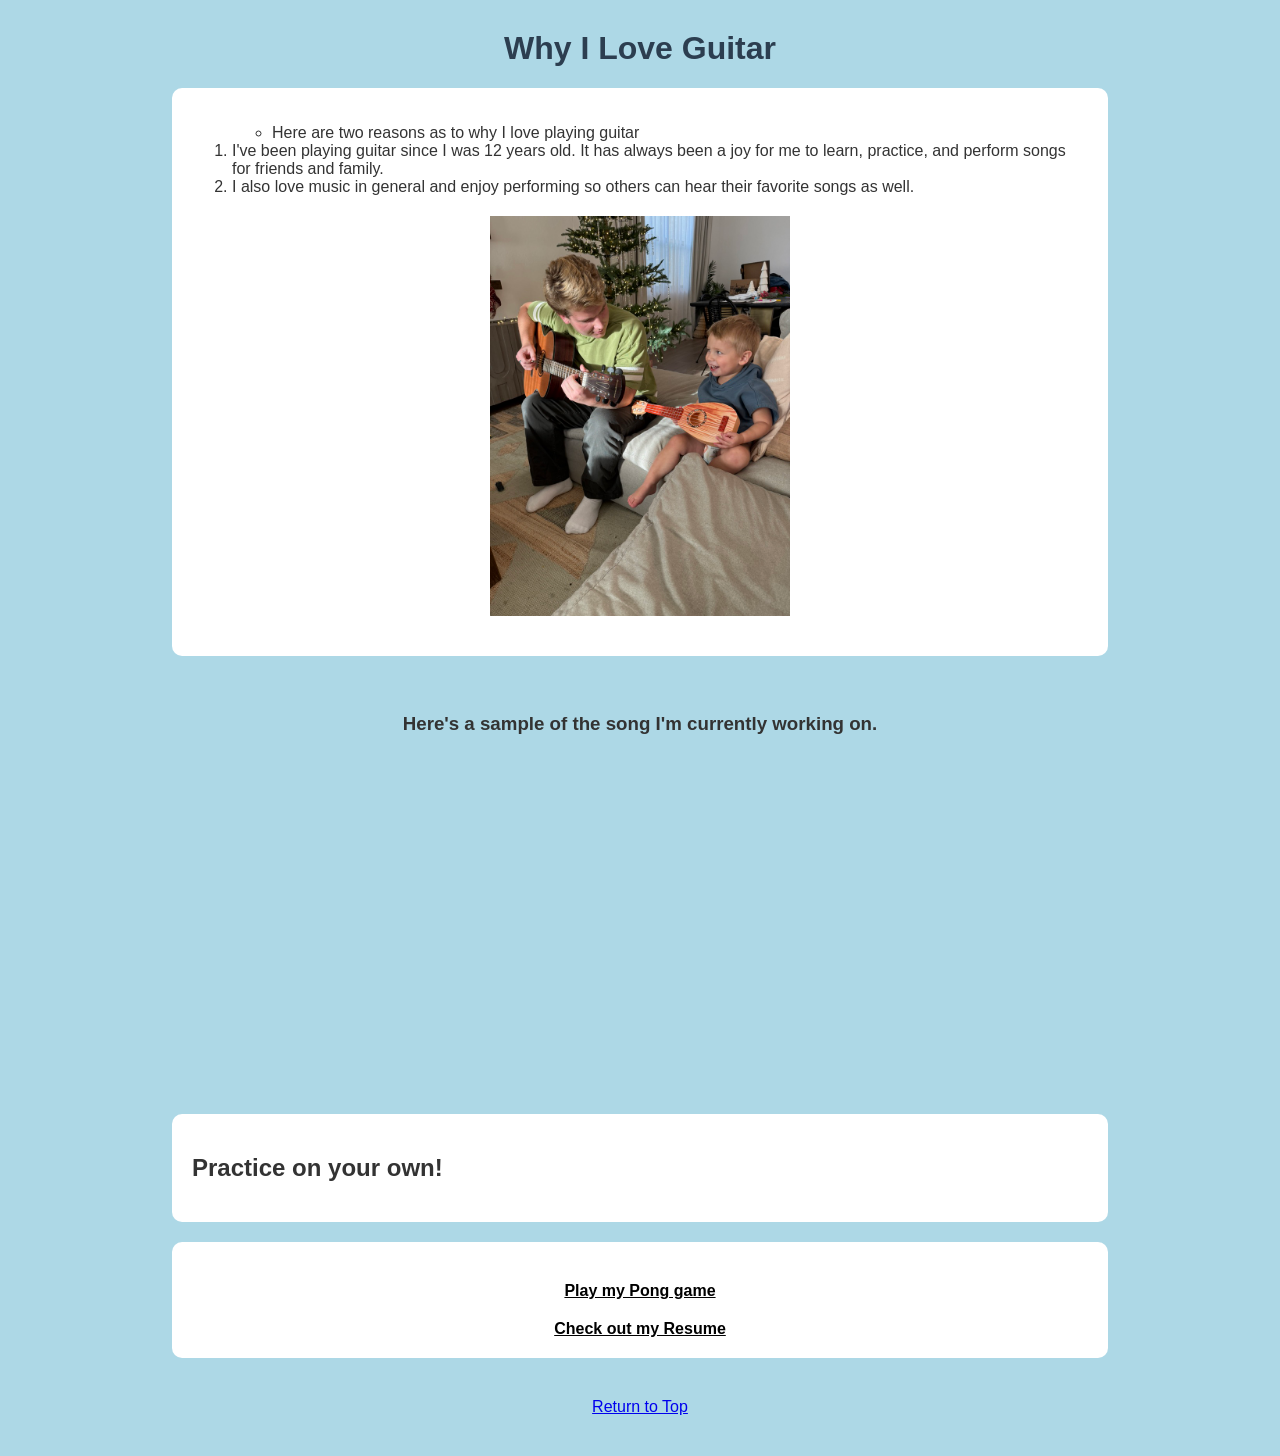
<file: index.html>
<!DOCTYPE html>
<html lang="en">
<head>
  <meta charset="UTF-8">
  <meta name="viewport" content="width=device-width, initial-scale=1.0">
  <title>Why I Love Guitar</title>

  <!-- LINK TO EXTERNAL CSS -->
  <link rel="stylesheet" href="Mystyles.css">
</head>

<body>

<!-- HEADER -->
<div class="header" id="top">
  <h1>Why I Love Guitar</h1>
</div>

<!-- CONTENT SECTION -->
<div class="content">
  <ol> <ul> <li> Here are two reasons as to why I love playing guitar </li></ul>
    <li>
      I've been playing guitar since I was 12 years old. It has always been a joy for me to learn, practice, and perform songs for friends and family.
    </li>

    <li>
      I also love music in general and enjoy performing so others can hear their favorite songs as well.
    </li>
  </ol>

  <img class="image" src="Cruz.jpeg" alt="Guitar image">
</div>
<br>
 <h3 style="text-align: center;">Here's a sample of the song I'm currently working on.</h3>
<!-- VIDEO -->
<div class="video">
  <iframe width="560" height="315" src="https://www.youtube.com/embed/3xlNPB_sCok?si=nI4c12wPIqBY7Cqm" title="YouTube video player" frameborder="0" allow="accelerometer; autoplay; clipboard-write; encrypted-media; gyroscope; picture-in-picture; web-share" referrerpolicy="strict-origin-when-cross-origin" allowfullscreen></iframe>
</div>

<!-- LINK -->



<!-- TABLEAU GRAPH -->
<div class="content">
  <h2>Practice on your own!</h2>
  <!-- Replace this with your Tableau embed code if needed -->
  <div class='tableauPlaceholder' id='viz1776893885170' style='position: relative'><noscript><a href='#'><img alt='GuitarChords ' src='https:&#47;&#47;public.tableau.com&#47;static&#47;images&#47;39&#47;397C3C2P9&#47;1_rss.png' style='border: none' /></a></noscript><object class='tableauViz'  style='display:none;'><param name='host_url' value='https%3A%2F%2Fpublic.tableau.com%2F' /> <param name='embed_code_version' value='3' /> <param name='path' value='shared&#47;397C3C2P9' /> <param name='toolbar' value='yes' /><param name='static_image' value='https:&#47;&#47;public.tableau.com&#47;static&#47;images&#47;39&#47;397C3C2P9&#47;1.png' /> <param name='animate_transition' value='yes' /><param name='display_static_image' value='yes' /><param name='display_spinner' value='yes' /><param name='display_overlay' value='yes' /><param name='display_count' value='yes' /><param name='language' value='en-US' /></object></div>                <script type='text/javascript'>                    var divElement = document.getElementById('viz1776893885170');                    var vizElement = divElement.getElementsByTagName('object')[0];                    if ( divElement.offsetWidth > 800 ) { vizElement.style.width='700px';vizElement.style.height='627px';} else if ( divElement.offsetWidth > 500 ) { vizElement.style.width='700px';vizElement.style.height='627px';} else { vizElement.style.width='100%';vizElement.style.height='927px';}                     var scriptElement = document.createElement('script');                    scriptElement.src = 'https://public.tableau.com/javascripts/api/viz_v1.js';                    vizElement.parentNode.insertBefore(scriptElement, vizElement);                </script>
</div>
<div class="content">
  <a class="link" href="Snake.html">Play my Pong game</a>
  <a class="link" href="resume.html">Check out my Resume</a>
</div>
<!-- RETURN TO TOP -->
<div class="footer">
  <a href="#top">Return to Top</a>
</div>

</body>
</html>
</file>
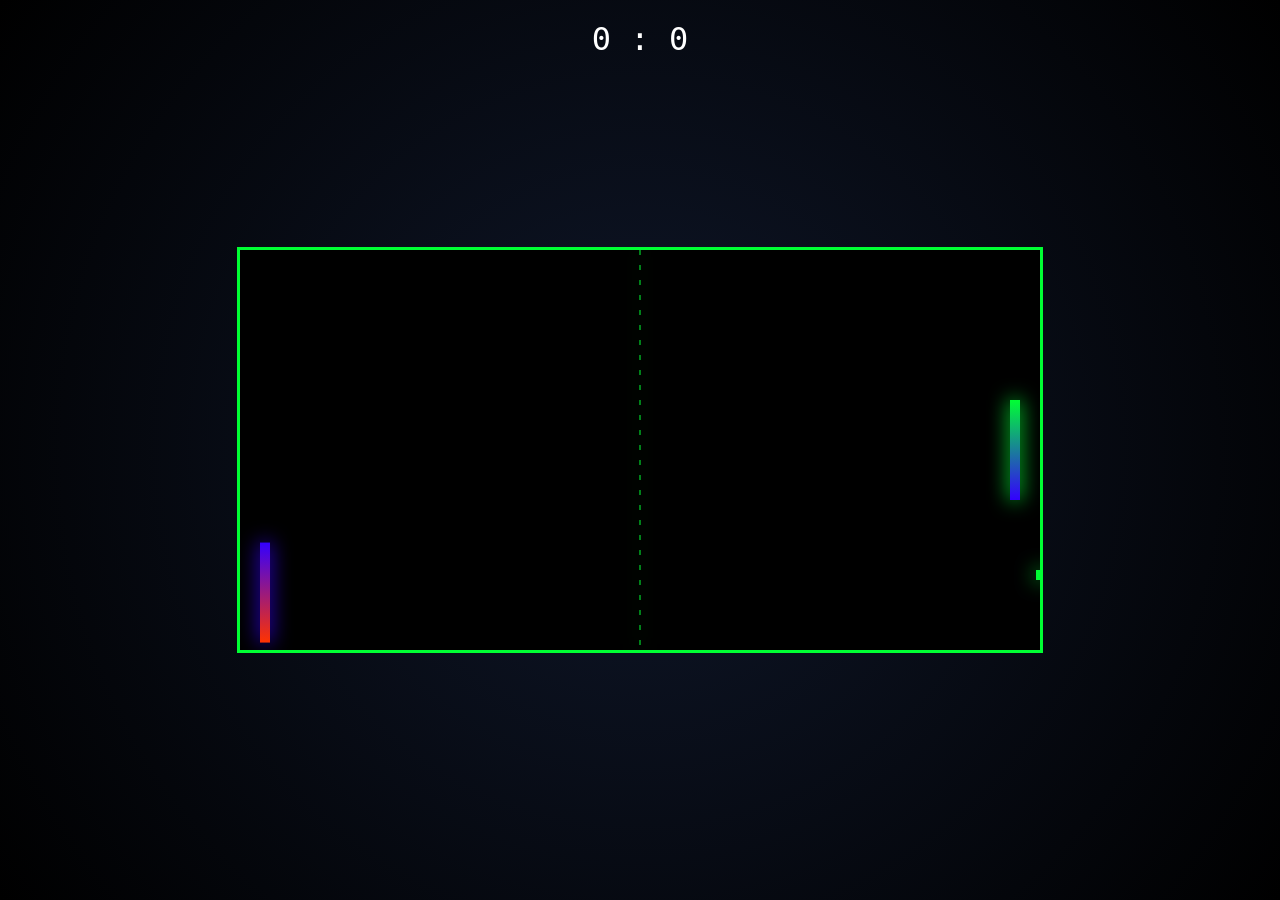
<file: Snake.html>
<!DOCTYPE html>
<html lang="en">
<head>
<meta charset="UTF-8">
<title>Rainbow Pong</title>

<style>
body {
    margin: 0;
    background: radial-gradient(circle, #0f172a, #000);
    display: flex;
    justify-content: center;
    align-items: center;
    height: 100vh;
}

#scoreboard {
    position: absolute;
    top: 20px;
    color: white;
    font-size: 32px;
    font-family: monospace;
}

canvas {
    border: 2px solid white;
}
</style>
</head>

<body>

<div id="scoreboard">0 : 0</div>
<canvas id="game" width="800" height="400"></canvas>

<script>
const canvas = document.getElementById("game");
const ctx = canvas.getContext("2d");

let playerScore = 0;
let cpuScore = 0;

let player = {x: 770, y: 150, w: 10, h: 100};
let cpu = {x: 20, y: 150, w: 10, h: 100};

let ball = {x: 400, y: 200, dx: 6, dy: 4, size: 10};

let confetti = [];
let hue = 0;

/* Mouse control */
canvas.addEventListener("mousemove", e => {
    const rect = canvas.getBoundingClientRect();
    player.y = e.clientY - rect.top - player.h/2;
    player.y = Math.max(0, Math.min(canvas.height - player.h, player.y));
});

function loop() {
    requestAnimationFrame(loop);
    update();
    draw();
}

function update() {
    ball.x += ball.dx;
    ball.y += ball.dy;

    // bounce top/bottom
    if (ball.y <= 0 || ball.y >= canvas.height - ball.size) {
        ball.dy *= -1;
    }

    // collisions
    if (collision(player)) {
        ball.dx = -Math.abs(ball.dx) * 1.05;
    }

    if (collision(cpu)) {
        // 🤖 sometimes MISS on purpose
        if (Math.random() > 0.2) { // 80% hit chance
            ball.dx = Math.abs(ball.dx) * 1.05;
        }
    }

    // scoring
    if (ball.x < 0) {
        playerScore++;
        explodeConfetti();
        reset();
    }

    if (ball.x > canvas.width) {
        cpuScore++;
        reset();
    }

    // CPU movement (slightly imperfect tracking)
    cpu.y += (ball.y - (cpu.y + cpu.h/2)) * 0.06;

    cpu.y = Math.max(0, Math.min(canvas.height - cpu.h, cpu.y));

    // flipped scoreboard (CPU : PLAYER)
    document.getElementById("scoreboard").innerText =
        `${cpuScore} : ${playerScore}`;

    updateConfetti();
    hue += 2;
}

function collision(p) {
    return ball.x < p.x + p.w &&
           ball.x + ball.size > p.x &&
           ball.y < p.y + p.h &&
           ball.y + ball.size > p.y;
}

function reset() {
    ball.x = 400;
    ball.y = 200;
    ball.dx = (Math.random() > 0.5 ? 6 : -6);
    ball.dy = (Math.random()*4 - 2);
}

/* DRAW */
function draw() {
    ctx.fillStyle = "#000";
    ctx.fillRect(0,0,canvas.width,canvas.height);

    // 🌈 SAME hue for border + ball
    let rainbow = `hsl(${hue}, 100%, 50%)`;

    // border
    canvas.style.border = `3px solid ${rainbow}`;

    // center line
    ctx.strokeStyle = rainbow;
    ctx.setLineDash([5,10]);
    ctx.beginPath();
    ctx.moveTo(400,0);
    ctx.lineTo(400,400);
    ctx.stroke();

    // paddles
    drawRainbowRect(player.x, player.y, player.w, player.h, hue);
    drawRainbowRect(cpu.x, cpu.y, cpu.w, cpu.h, hue + 120);

    // ball (same rainbow color)
    ctx.fillStyle = rainbow;
    ctx.shadowBlur = 20;
    ctx.shadowColor = rainbow;
    ctx.fillRect(ball.x, ball.y, ball.size, ball.size);

    drawConfetti();
}

function drawRainbowRect(x,y,w,h,hueOffset) {
    let gradient = ctx.createLinearGradient(x, y, x, y+h);

    gradient.addColorStop(0, `hsl(${hueOffset}, 100%, 50%)`);
    gradient.addColorStop(1, `hsl(${hueOffset+120}, 100%, 50%)`);

    ctx.fillStyle = gradient;
    ctx.shadowBlur = 20;
    ctx.shadowColor = `hsl(${hueOffset}, 100%, 50%)`;
    ctx.fillRect(x,y,w,h);
}

/* CONFETTI */
function explodeConfetti() {
    for (let i=0;i<60;i++) {
        confetti.push({
            x: 400,
            y: 200,
            dx: Math.random()*6-3,
            dy: Math.random()*6-3
        });
    }
}

function updateConfetti() {
    confetti.forEach(p => {
        p.x += p.dx;
        p.y += p.dy;
        p.dy += 0.1;
    });
}

function drawConfetti() {
    confetti.forEach(p => {
        ctx.fillStyle = `hsl(${Math.random()*360},100%,50%)`;
        ctx.fillRect(p.x,p.y,4,4);
    });
}

loop();
</script>

</body>
</html>
</file>
<file: Mystyles.css>
/* GENERAL PAGE STYLE */
body {
  font-family: Arial, sans-serif;
  color: #333;
  background-color: lightblue;
  margin: 0;
}

/* HEADER */
.header {
  text-align: center;
  color: #2c3e50;
  margin-top: 30px;
}

/* MAIN CONTENT BLOCK */
.content {
  width: 70%;
  margin: 20px auto;
  background: white;
  padding: 20px;
  border-radius: 10px;
}

/* IMAGE STYLE */
.image {
  display: block;
  margin: 20px auto;
  width: 300px;
  height: auto;
}

/* VIDEO SECTION */
.video {
  text-align: center;
  margin: 30px 0;
}

/* LINKS */
.link {
  display: block;
  text-align: center;
  color: black;
  font-weight: bold;
  margin-top: 20px;
}

/* FOOTER */
.footer {
  text-align: center;
  margin: 40px 0;
}

/* SPACER */
.spacer {
  height: 100px;
}
</file>
